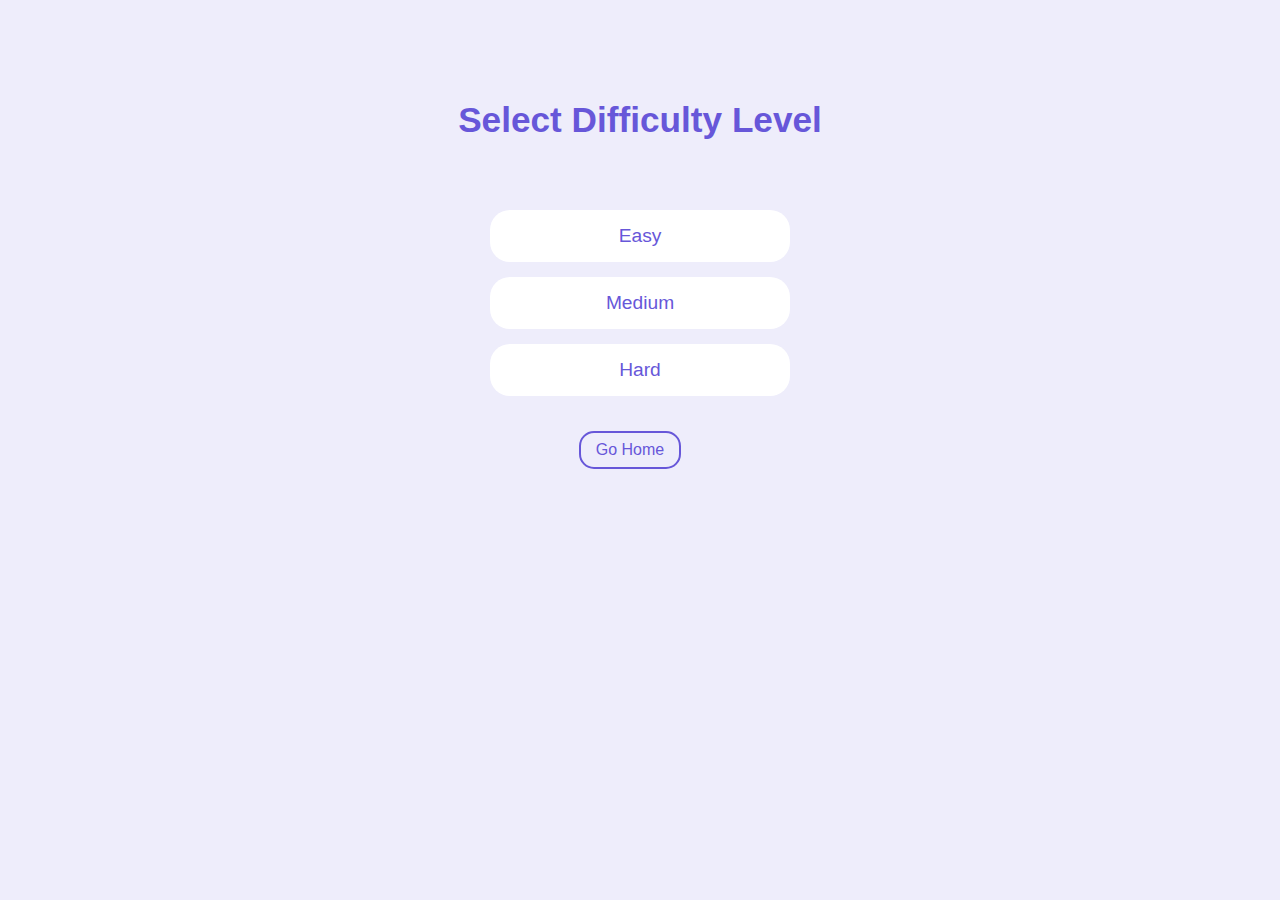
<file: difficulty.html>
<!DOCTYPE html>
<html lang="en">
<head>
    <meta charset="UTF-8">
    <meta name="viewport" content="width=device-width, initial-scale=1.0">
    <title>Quiz Game</title>

    <link rel="stylesheet" href="./css/global.css"/>
    <link rel="stylesheet" href="./css/difficulty.css"/>
</head>
<body>
    <h3>Select Difficulty Level</h3>
    <button>Easy</button>
    <button>Medium</button>
    <button>Hard</button>
    <a href="/">Go Home</a>
    
    <script src="./js/difficulty.js"></script>
</body>
</html>
</file>
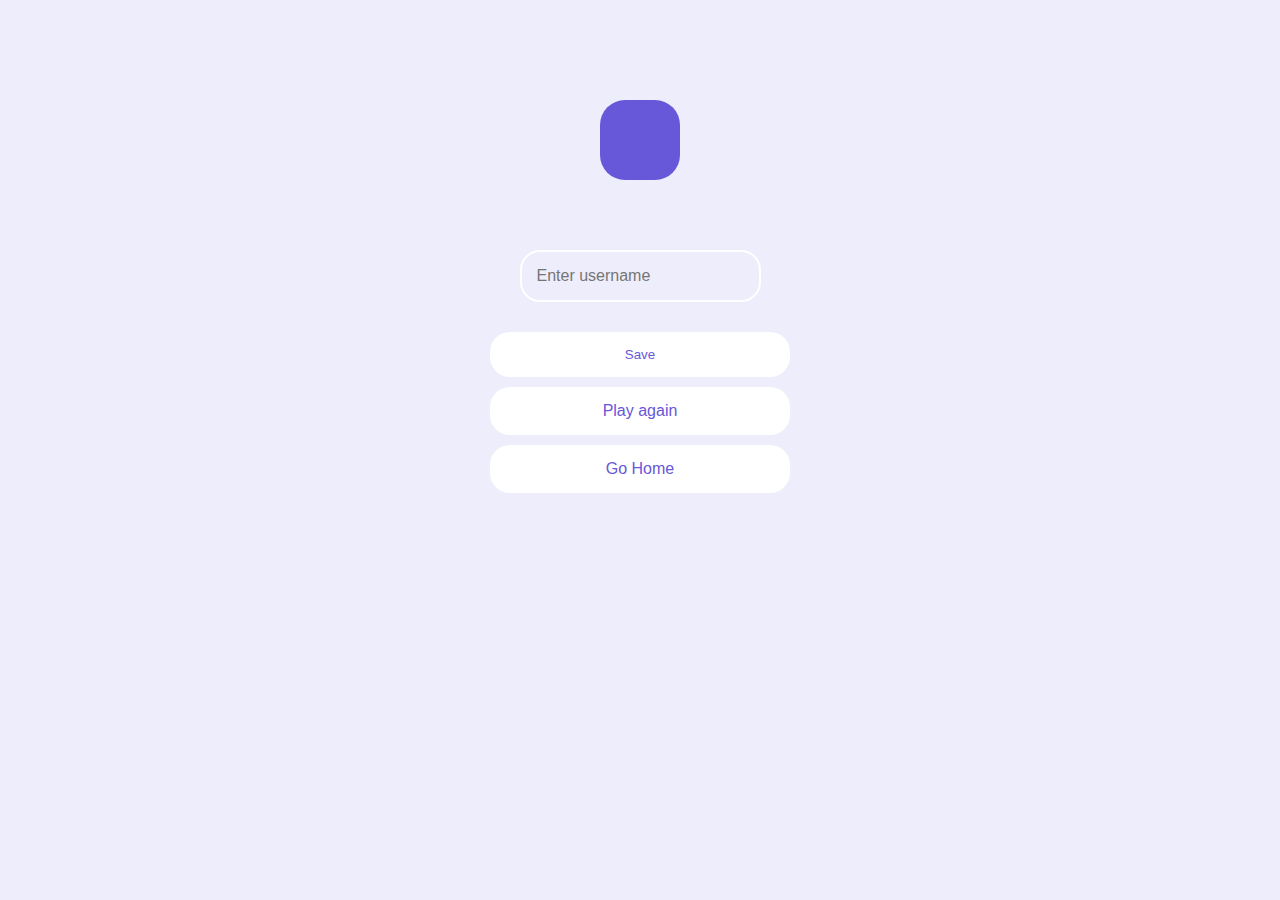
<file: end.html>
<!DOCTYPE html>
<html lang="en">
<head>
    <meta charset="UTF-8">
    <meta name="viewport" content="width=device-width, initial-scale=1.0">
    <title>Quiz Game</title>
    <link rel="stylesheet" href="./css/global.css"/>
    <link rel="stylesheet" href="./css/end.css"/>
</head>
<body>
    <p></p>
    <input type="text" placeholder="Enter username" />
    <button>Save</button>
    <a href="/game.html">Play again</a>
    <a href="/">Go Home</a>

    <script src="./js/end.js"></script>
</body>
</html>
</file>
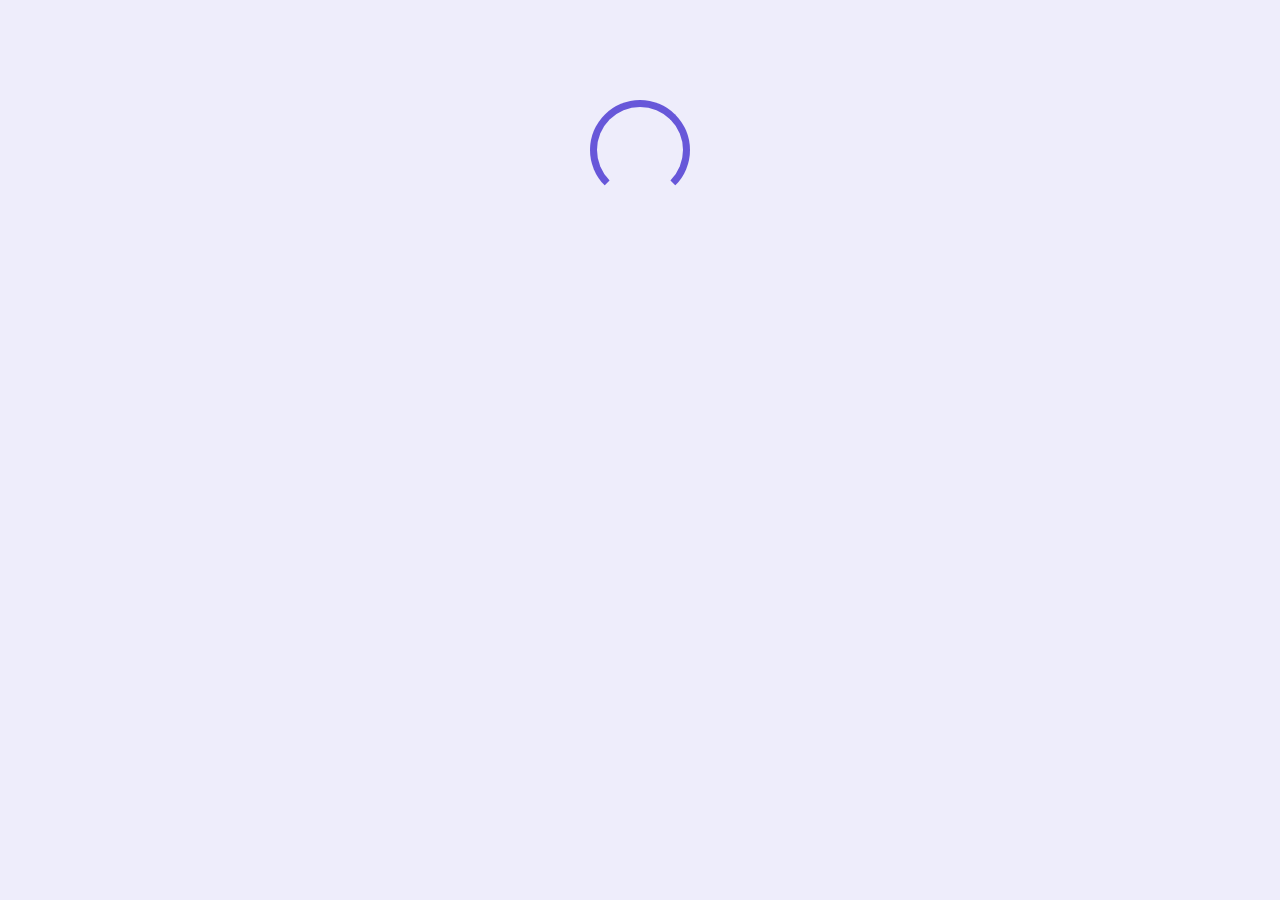
<file: game.html>
<!DOCTYPE html>
<html lang="en">
<head>
    <meta charset="UTF-8">
    <meta name="viewport" content="width=device-width, initial-scale=1.0">
    <title>Play</title>
   
    <link rel="stylesheet" href="./css/global.css"/>
    <link rel="stylesheet" href="./css/game.css"/>
</head>
<body>
   
    <span id ="loader"></span>
    <div id="container">
        <div class="header">
            <div>
                <p>Question No:</p>
                <span id="question-number">1</span>
            </div>
            <div>
                <p>Score</p>
                <span id="score">0</span>
            </div>   
        </div>
        <div id="question-box">
            <h3 id="question-text">question text</h3>
            <button class="answer-text"></button>
            <button class="answer-text"></button>
            <button class="answer-text"></button>
            <button class="answer-text"></button>
        </div>
        <button id="finish-button">Finish</button>
        <button id="next-button">Next</button>
    </div>
    
    <script src="./js/game.js" type= "module"></script>
    <script src="./js/helper.js" type= "module"></script>
</body>
</html>
</file>
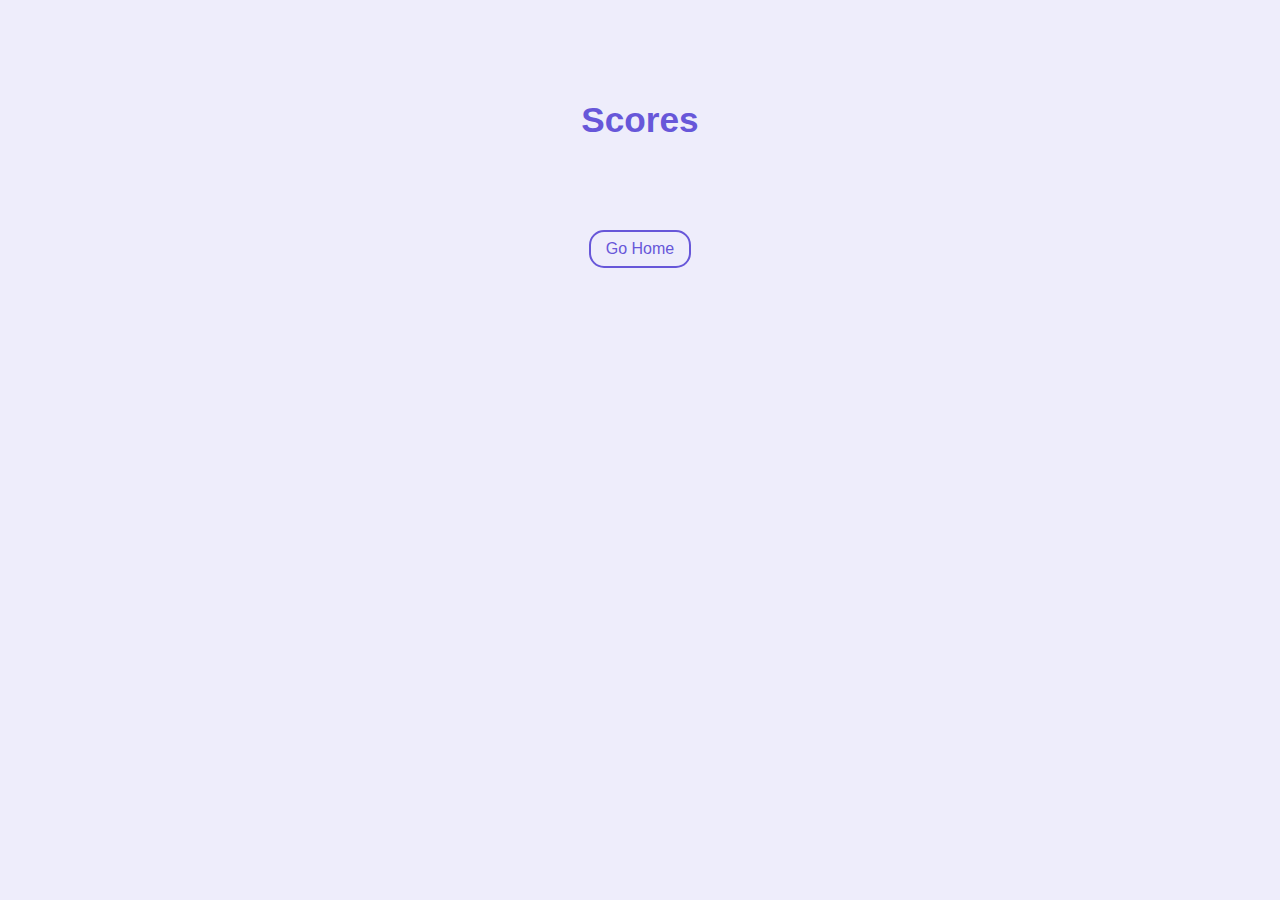
<file: scores.html>
<!DOCTYPE html>
<html lang="en">
<head>
    <meta charset="UTF-8">
    <meta name="viewport" content="width=device-width, initial-scale=1.0">
    <title>Quiz Game</title>
    <link rel="stylesheet" href="./css/global.css"/>
    <link rel="stylesheet" href="./css/scores.css"/>
</head>
<body>
    <h3>Scores</h3>
    <ol></ol>
    <a href="/">Go Home</a>

    <script src="./js/scores.js"></script>
</body>
</html>
</file>
<file: css/global.css>
*{
    padding: 0;
    margin: 0;
    box-sizing: border-box;
    font-family: Arial, Helvetica, sans-serif;
}

body {
    max-width: 1000px;
    margin: auto;
    background-color: #eeedfb;
    display: flex;
    flex-direction: column;
    align-items: center;
    padding-top: 100px;
}
</file>
<file: css/difficulty.css>
h3{
    font-size: 2.2rem;
    color: #6757d9;
    margin-bottom: 70px;

}

button{
    background-color: #fff;
    border: none;
    border-radius: 20px;
    width: 300px;
    padding: 15px;
    margin-bottom: 15px;
    font-size: 1.2rem;
    text-align: center;
    text-decoration: none;
    color: #6757d9;
    cursor: pointer;
    transition: all 0.2s ease-in;
}

button:hover {
    background-color: #6757d9;
    color: #fff;
}

a{
    color: #6757d9;
    font-size: 1rem;
    background-color: #eeedfb;
    border: 2px solid #6757d9;
    border-radius: 15px;
    padding: 8px 15px;
    margin: 20px 20px 0 0 ;
    cursor: pointer;
    text-decoration: none;
    transition: all 0.2s ease-in;
}

a:hover {
    background-color: #6757d9;
    color: #fff;
}
</file>
<file: css/end.css>
p {
    font-size: 3rem;
    font-weight: 600; 
    background-color: #6757d9;
    color: #fff;
    width: 80pX; 
    height: 80px; 
    line-height: 80px; 
    text-align: center; 
    border-radius: 25px; 
    margin-bottom: 70px;
}

input{

border: 2px solid #fff; 
background-color: #eeedfb;
padding: 15px; 18 width: 300px; 
font-size: 1rem; 
border-radius: 20px; 
margin-bottom: 30px; 
transition: all 0.2s ease-in; 
}

input:focus {
    outline: none;
    border-color: #6757d9; 
}

button,
a{
background-color: #fff;
border: none;
border-radius: 20px;
width: 300px;
padding: 15px;
margin-bottom: 10px;
font-size: 1.2 rem;
text-align: center;
text-decoration: none;
color: #6757d9;
cursor: pointer;
transition: all 0.2s ease-in;
}

button:hover,
a:hover{
    background-color: #6757d9;
    color: #fff;
}
</file>
<file: css/game.css>
#loader {
    width: 100px;
    height: 100px;
    border: 7px solid #6757d9;
    border-bottom-color:transparent ;
    border-radius: 50%;
    display: inline-block;
    animation: rotation 1.5s linear infinite;

}
@keyframes rotation {
    0%{
        transform: rotate(0deg);
    } 
    100%{
        transform: rotate(360deg);
    }
}

#container {
    display: none;
    width: 700px;
}
.header {
    display: flex;
    justify-content: space-between;
    margin-bottom: 50px;
}
.header div {
    display: flex;
    align-items: center;
}
.header p{
    color: #6757d9;
    font-size: 1.5rem;
    font-weight: 600;
    margin-right: 10px;
}
.header span{
    display: inline-block;
    background-color: #fff;
    width: 25px;
    height: 25px;
    line-height: 25px;
    text-align: center;
    font-weight: 600;
    font-size: 1.2rem;
    color: #6757d9;
    border-radius: 4px;
}
#question-box{
    display: flex;
    flex-direction: column;
}

h3{
    background-color: #6757d9;
    color: #fff;
    padding: 20px;
    border-radius: 20px;
    margin: 60px 0 30px;
}
.answer-text {
    background-color: #fff;
    border: none;
    margin-bottom: 10px;
    font-size: 1.1rem;
    padding: 10px 20px;
    border-radius: 15px;
    text-align: left;
    cursor: pointer;
    border: 2px solid #fff;
    transition: all 0.2s ease-in;
}

.answer-text:hover{
    background-color: #eeedfb;
    border: 2px solid #fff;
}

#next-button,
#finish-button {
    color: #6757d9;
    font-size: 1rem;
    background-color: #eeedfb;
    border: 2px solid #6757d9;
    border-radius: 15px;
    padding: 8px 15px;
    margin: 20px 20px 0 0;
    cursor: pointer;
    transition: all 0.2s ease-in;
}

#next-button:hover,
#finish-button:hover {
    background-color: #6757d9;
    color: #fff;
}

.correct {
    background-color: #5bd7bc;
}

.incorrect{
    background-color: #fe6681;
}

.correct:hover{
    background-color: #5bd7bc;
}

.incorrect:hover {
    background-color: #fe6681;
}
</file>
<file: css/scores.css>
h3 {
    font-size: 2.2rem;
    color: #6757d9;
    margin-bottom: 70px;
}

li{
    list-style: none;
    background-color: #fff;
    border-radius: 20px;
    width: 500px;
    padding: 15px;
    margin-bottom: 15px;
    font-size: 1.2rem;
    display: flex;
    justify-content: space-between;
    align-items: center;
}

li span:first-child {
    background-color: #6757d9;
    width: 35px;
    height: 35px;
    line-height: 35px;
    text-align: center;
    color: #fff;
    border-radius: 12px;

}

li p {
width: 100%;
padding-left: 20px;
font-size: 1.3rem;
color: rgb(86,86,86)
}

li span:last-child {
    background-color: #eeedfb;
    width: 35px;
    height: 35px;
    line-height: 35px;
    text-align: center;
    color: #6757d9;
    font-size: 1.2rem;
    border-radius: 12px;
}

a{
    color: #6757d9;
    font-size: 1rem;
    background-color: #eeedfb;
    border: 2px solid #6757d9;
    border-radius: 15px;
    padding: 8px 15px;
    margin: 20px;
    cursor: pointer;
    text-decoration: none;
    transition: all 0.2s ease-in;
}

a:hover{
    background-color: #6757d9;
    color: #fff;
}
</file>
